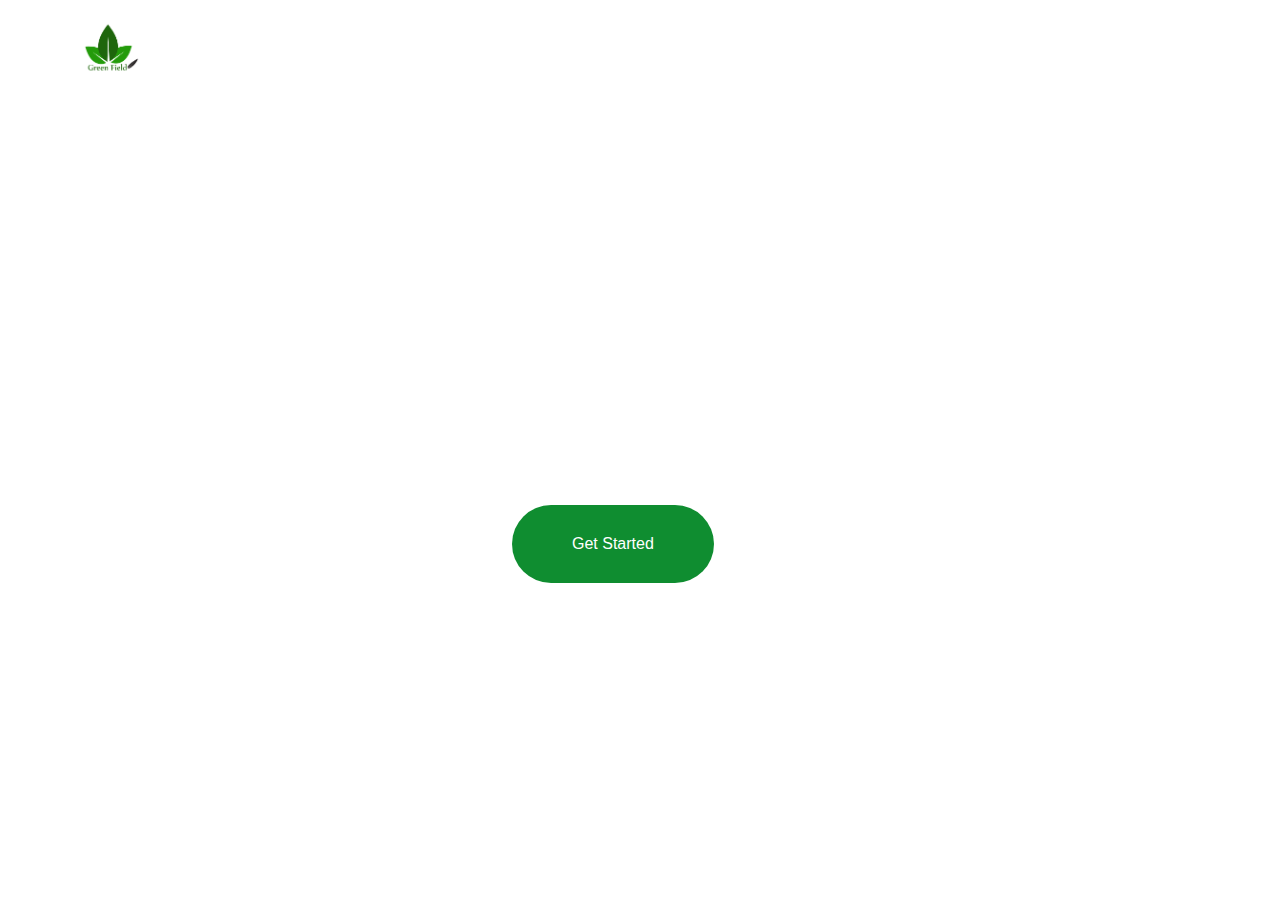
<file: index.html>
<!DOCTYPE html>
<html lang="en">
<head>
	<meta charset="UTF-8">
	<title>Review system</title>
	<link rel="icon" href="images/favicon.svg">
	<link rel="stylesheet" href="https://maxcdn.bootstrapcdn.com/font-awesome/4.7.0/css/font-awesome.min.css">
	<link rel="stylesheet" href="css/style.css">
</head>
<body>
	<section class="clearfix" id="home-section">
		<video autoplay loop muted>
			<source src="http://fullcreative-live.appspot.com/wp-content/themes/FullCreative/video/full-blackwhite.mp4">
		</video>
		<header class="clearfix">
			<a href="#logo" class="logo">
			<img src="images/logo.png" alt="logo">
		</a>
		<nav>
			<a href="#">Home</a>
			<a href="#">About Us</a>
			<a href="#">Contact Us</a>
		</nav>
		</header>

		<div class="introductory-content">
			<h1>Give your Review help Millions</h1>
			<p>Review your products, Places where you go,Hotels that your'e about to visit, Schools for your children.and lot more....</p>
			<a href="signup.html" target="_self" class="getstart-btn">Get Started</a>
		</div>
	</section>
</body>
</html>
</file>
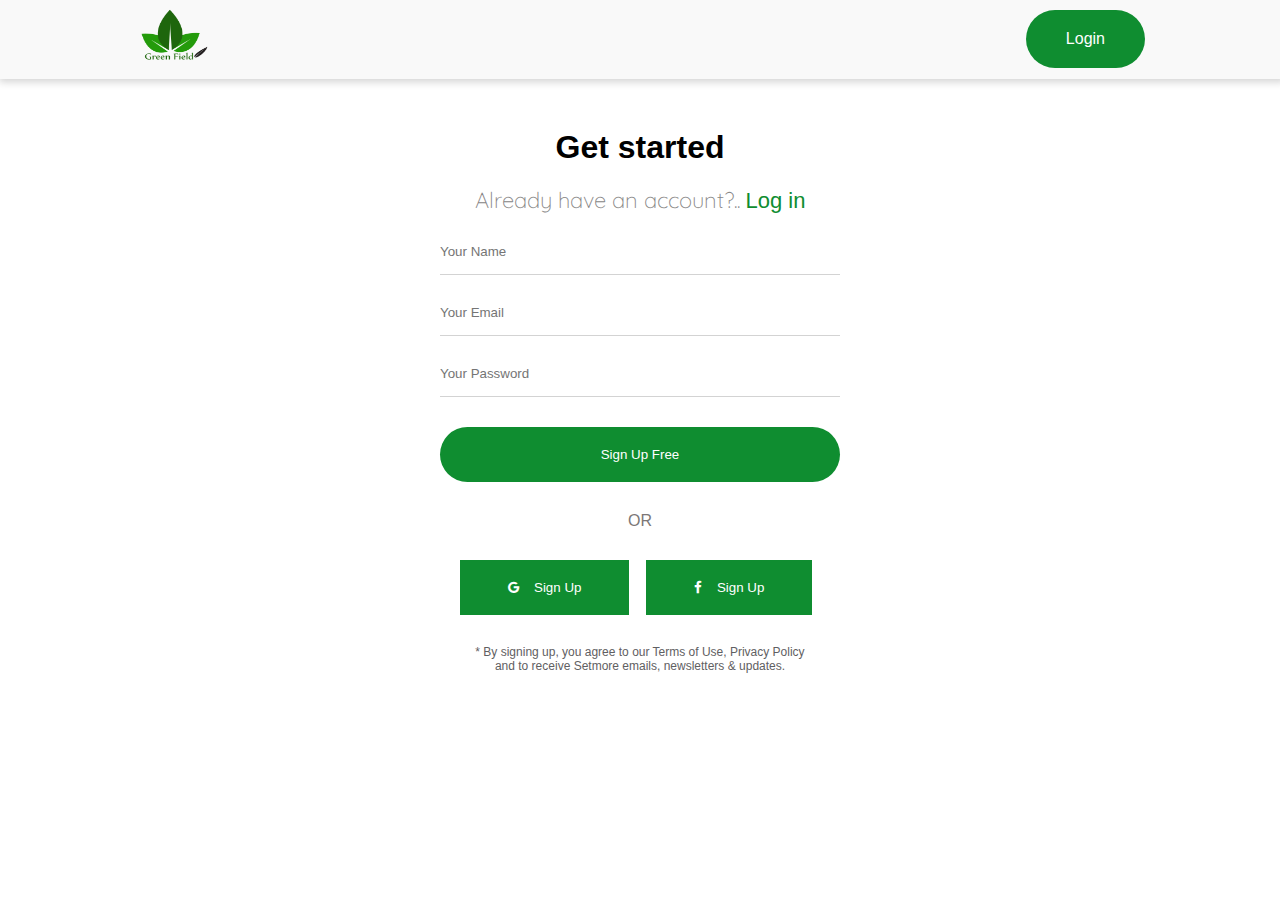
<file: signup.html>
<!DOCTYPE html>
<html lang="en">

<head>
    <meta charset="UTF-8">
    <title>loginpage</title>
    <link rel="icon" href="images/favicon.svg">
    <link rel="stylesheet" href="css/signup.css">
    <link href="https://fonts.googleapis.com/css?family=Quicksand" rel="stylesheet">
    <link rel="stylesheet" href="https://maxcdn.bootstrapcdn.com/font-awesome/4.7.0/css/font-awesome.min.css">
</head>

<body>
    <section id="intro-section">
        <nav class="clearfix">
            <a href="#"><img src="images/logo.png" width="75px" height="65px" alt="logo image"></a>
            <a href="#" class="login-btn">Login</a>
        </nav>
        <h1>Get started</h1>
        <p class="account">Already have an account?.. <a href="#">Log in</a></p>
        <form action="post">
        	<input type="text" placeholder="Your Name">
        	<input type="text" placeholder="Your Email">
            <input type="text" placeholder="Your Password">
            <button class="sign-up">Sign Up Free</button>
            <span>OR</span>
            <button class="sign-google"><i class="fa fa-google fa-1x"></i>Sign Up</button>
            <button class="sign-fb"><i class="fa fa-facebook fa-1x"></i>Sign Up</button>
            <p>
            * By signing up, you agree to our Terms of Use, Privacy Policy
                and to receive Setmore emails, newsletters & updates.
            </p>

        </form>
    </section>
</body>

</html>
</file>
<file: css/style.css>
body {
    padding: 0;
    margin: 0;
    box-sizing: border-box;
    font-family: sans-serif;
}

.clearfix:after {
    content: "";
    display: block;
    clear: both;
}

#home-section {
    position: relative;
}

#home-section video {
    width: 100%;
    z-index: -2;
    position: absolute;
    top: 0;
    bottom: 0;
}
header{
    padding: 20px 80px;
}

nav {
    float: right;
}

nav a {
    color: white;
    text-decoration: none;
    font-size: 20px;
    display: inline-block;
    padding: 20px;
}

.logo img {
    height: 60px;
    width: 60px;
}

.introductory-content {
    padding: 160px 0px 0px 0px;
}

.introductory-content h1 {
    text-align: center;
    color: white;
    font-size: 50px;
}

.introductory-content p {
    color: white;
    font-size: 25px;
    text-align: center;
}

.getstart-btn {
    margin-left: 40%;
    text-decoration: none;
    padding: 30px 60px;
    background: #0f8d30;
    border-radius: 50px;
    color: white;
    margin-top: 33px;
    display: inline-block;
    transition: 1s;
}

.getstart-btn:hover {
    background: #007549;
}
</file>
<file: css/signup.css>
* {
    padding: 0px;
    margin: 0px;
    box-sizing: border-box;
    list-style: none;
    font-family: sans-serif;
}

.clearfix:after {
    content: "";
    display: block;
    clear: both;
}

nav {
    background: #F9F9F9;
    box-shadow: 2px 0px 8px 3px lightgrey;
    padding: 5px 135px;
}

#intro-section h1 {
    text-align: center;
    margin-top: 50px;
    font-weight: 600;
}

.account {
    color: #878686;
    text-align: center;
    font-family: 'Quicksand', sans-serif;
    font-size: 22px;
    font-weight: lighter;
    padding-top: 20px;
}

#intro-section p a {
    text-decoration: none;
    color: #0f8d30;
}

.login-btn {
    float: right;
    margin-top: 5px;
    text-decoration: none;
    padding: 20px 40px;
    background: #0f8d30;
    border-radius: 50px;
    color: white;
}

form {
    width: 400px;
    margin: 0 auto;
}

input {
    outline: none;
    cursor: pointer;
    display: block;
    width: 100%;
    padding: 15px 0px;
    margin-top: 15px;
    border: none;
    border-bottom: 1px solid lightgrey;
}

input:focus {
    border-bottom: 1px solid #e707a2;
}

form span {
    display: block;
    text-align: center;
    padding: 30px;
    color: #7c7777;
    font-weight: 500;
}

form p {
    padding: 30px 35px 0px;
    font-size: 12px;
    text-align: center;
    color: #5f6062;
}

.sign-up {
    cursor: pointer;
    margin-top: 30px;
    width: 100%;
    padding: 20px 40px;
    background: #0f8d30;
    border: none;
    border-radius: 40px;
    text-align: center;
    color: #fff;
}

.sign-fb {
    cursor: pointer;
    margin-right: 3%;
    color: #fff;
    border: none;
    padding: 20px 48px;
    border-radius: 0px;
    background: #0f8d30;
}

.sign-fb i {
    padding-right: 15px;
}

.sign-google {
    cursor: pointer;
    margin-left: 5%;
    margin-right: 3%;
    color: #fff;
    border: none;
    padding: 20px 48px;
    border-radius: 0px;
    background: #0f8d30;
}

.sign-google i {
    padding-right: 15px;
}

/*-------------------content.html page css---------*/
.box{
    list-style: none;
    width: 100%;
    margin-left: 250px;
    margin-top: 273px;
    text-align: center;

}
li{
    width: 397px;
    height:264px;
    color: white;
    margin-right: 20px;
    float: left;
    background: #511010;
     
}

ul li:nth-child(1){
background-image: url('http://www.tarunmitra.in/wp-content/uploads/2017/08/hotal.jpg');
background-blend-mode:screen;  
}
ul li:nth-child(2){
background-image: url('http://www.nyneuroslp.com/images/ged.jpg');
background-size:cover;
}
ul li:nth-child(3){
background-image: url('http://cuantocuestaweb.org/wp-content/uploads/2016/09/empresa-2-364x205.png');
background-size:cover;
}
ul li a span {
    color:#FF6600;font-weight: bold;
    font-family: Georgia;
    font-size: 20px;
    margin: 10px;

}
a:link{
    text-decoration: none;
}
ul li{
    background:black;
    background:rgba(10,12,12,50%);

}
body{
    /*background:  #3D9970;*/
}
</file>
